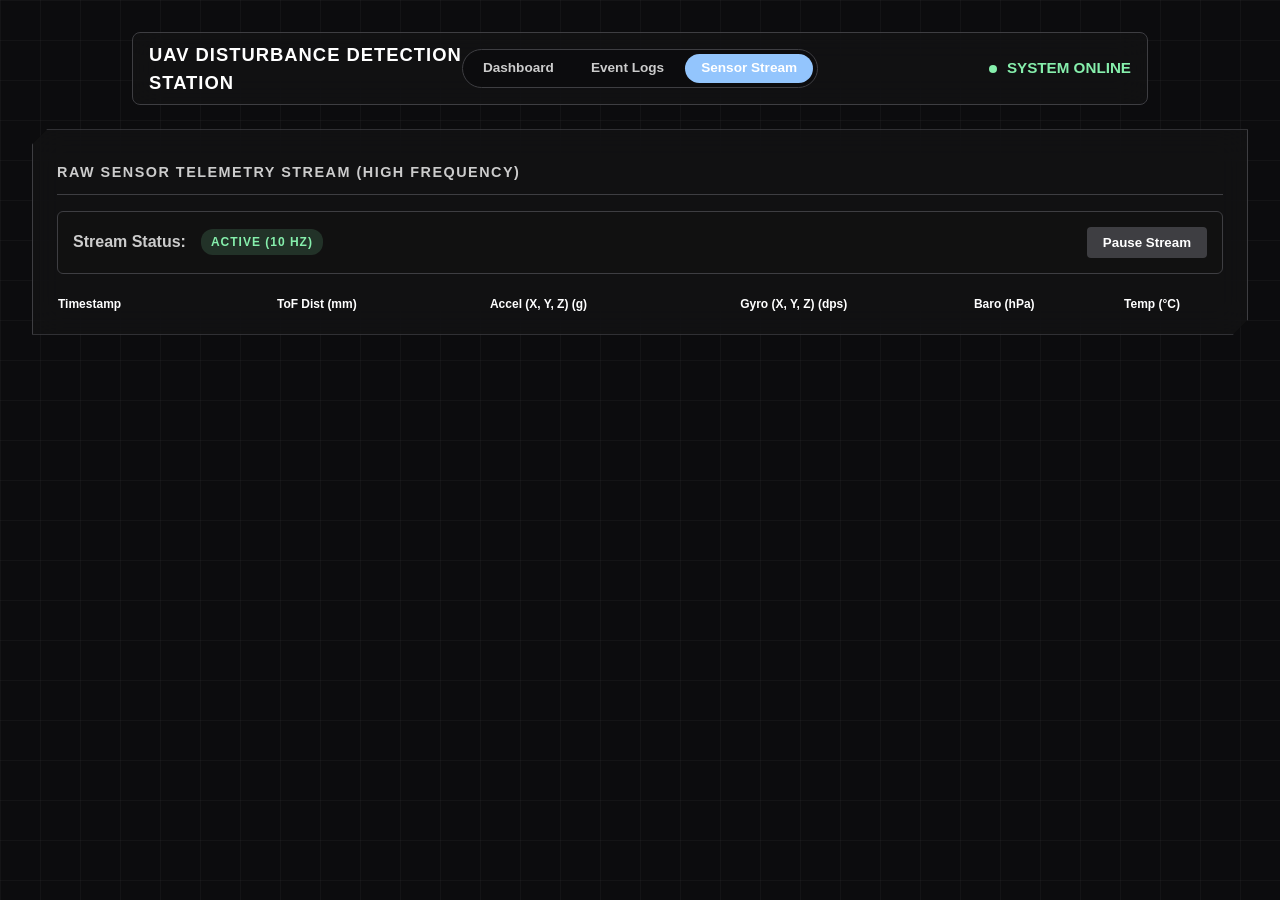
<file: Website/sensors.html>
<!DOCTYPE html>
<html lang="en">
<head>
    <meta charset="UTF-8">
    <meta name="viewport" content="width=device-width, initial-scale=1.0">
    <title>UAV Ground Station - Sensor Stream</title>
    <link href="https://fonts.googleapis.com/css2?family=Inter:wght@400;600;700&family=JetBrains+Mono:wght@400;700&display=swap" rel="stylesheet">
    <link rel="stylesheet" href="css/styles.css">
    <style>
        .sensor-table-container {
            max-height: 600px;
            overflow-y: auto;
        }
        .sensor-table-container::-webkit-scrollbar { width: 8px; }
        .sensor-table-container::-webkit-scrollbar-track { background: var(--terminal-bg); }
        .sensor-table-container::-webkit-scrollbar-thumb { background: var(--border-color); border-radius: 4px; }
        .sensor-table-container::-webkit-scrollbar-thumb:hover { background: #4a5b78; }
        
        #sensorTable th { font-size: 0.75rem; text-align: center; }
        #sensorTable td { font-size: 0.8rem; text-align: center; font-family: "JetBrains Mono", monospace; }
        .data-xyz { display: flex; justify-content: space-between; gap: 8px; width: 120px; margin: 0 auto; }
        .data-x { color: var(--accent-red); }
        .data-y { color: var(--accent-green); }
        .data-z { color: var(--accent-blue); }
    </style>
</head>
<body>
    <div class="top-row">
        <header class="dashboard-header">
            <div class="header-left">
                <h1>UAV DISTURBANCE DETECTION STATION</h1>
            </div>
            
            <div class="nav-links">
                <a href="index.html" class="nav-btn">Dashboard</a>
                <a href="logs.html" class="nav-btn">Event Logs</a>
                <a href="sensors.html" class="nav-btn active">Sensor Stream</a>
            </div>

            <div class="header-right">
                <div class="system-status"><span class="status-indicator"></span> SYSTEM ONLINE</div>
            </div>
        </header>
    </div>

    <div class="card" style="clip-path: polygon(15px 0, 100% 0, 100% calc(100% - 15px), calc(100% - 15px) 100%, 0 100%, 0 15px);">
        <h2>Raw Sensor Telemetry Stream (High Frequency)</h2>
        
        <div class="logs-controls">
            <div class="filters">
                <span class="filter-label">Stream Status:</span>
                <span class="badge badge-green" id="streamStatus">ACTIVE (10 Hz)</span>
            </div>
            <button id="pauseStreamBtn" class="action-btn">Pause Stream</button>
        </div>

        <div class="table-container sensor-table-container">
            <table id="sensorTable" style="width: 100%; border-collapse: collapse;">
                <thead>
                    <tr>
                        <th style="text-align: left;">Timestamp</th>
                        <th>ToF Dist (mm)</th>
                        <th>Accel (X, Y, Z) (g)</th>
                        <th>Gyro (X, Y, Z) (dps)</th>
                        <th>Baro (hPa)</th>
                        <th>Temp (°C)</th>
                    </tr>
                </thead>
                <tbody id="sensorTableBody">
                    <!-- Sensor rows dynamically prepended here -->
                </tbody>
            </table>
        </div>
    </div>

    <script src="js/sensors.js"></script>
</body>
</html>
</file>
<file: Website/css/styles.css>
:root {
    --bg-main: #0c0c0e;
    --bg-card: rgba(20, 20, 22, 0.65);
    --bg-card-hover: rgba(45, 45, 48, 0.75);
    --text-muted: #cccccc;
    --text-bright: #ffffff;
    --accent-green: #86efac;
    /* Pastel green */
    --accent-red: #fca5a5;
    /* Pastel red */
    --accent-blue: #93c5fd;
    /* Pastel blue */
    --accent-warning: #fcd34d;
    /* Pastel yellow */
    --border-color: #3e3e42;
    --terminal-bg: #111111;
}

* {
    box-sizing: border-box;
}

body {
    font-family: "Maple Mono NF", -apple-system, BlinkMacSystemFont, "Segoe UI", Roboto, Helvetica, Arial, sans-serif;
    background-color: var(--bg-main);
    background-image: 
        linear-gradient(rgba(255, 255, 255, 0.03) 1px, transparent 1px),
        linear-gradient(90deg, rgba(255, 255, 255, 0.03) 1px, transparent 1px);
    background-size: 40px 40px;
    color: var(--text-bright);
    line-height: 1.5;
    padding: 32px;
    margin: 0 auto;
}

@keyframes pulse-green {
    0% { box-shadow: 0 0 0 0 rgba(134, 239, 172, 0.7); }
    70% { box-shadow: 0 0 0 10px rgba(134, 239, 172, 0); }
    100% { box-shadow: 0 0 0 0 rgba(134, 239, 172, 0); }
}

@keyframes pulse-red {
    0% { box-shadow: 0 0 0 0 rgba(252, 165, 165, 0.7); }
    70% { box-shadow: 0 0 0 15px rgba(252, 165, 165, 0); }
    100% { box-shadow: 0 0 0 0 rgba(252, 165, 165, 0); }
}

/* UI Elements */
.badge {
    padding: 4px 10px;
    border-radius: 12px;
    font-size: 0.75rem;
    font-weight: 700;
    text-transform: uppercase;
    letter-spacing: 1px;
    display: inline-block;
}
.badge-green { background-color: rgba(134, 239, 172, 0.15); color: var(--accent-green); }
.badge-red { background-color: rgba(252, 165, 165, 0.15); color: var(--accent-red); }
.badge-blue { background-color: rgba(147, 197, 253, 0.15); color: var(--accent-blue); }
.badge-warning { background-color: rgba(252, 211, 77, 0.15); color: var(--accent-warning); }

.progress-container {
    width: 120px;
    height: 6px;
    background-color: rgba(255, 255, 255, 0.1);
    border-radius: 3px;
    overflow: hidden;
}
.progress-fill {
    height: 100%;
    border-radius: 3px;
    transition: width 0.3s ease, background-color 0.3s ease;
    background-color: var(--accent-green);
}
.val-container {
    display: flex;
    align-items: center;
    gap: 12px;
}

.top-row {
    display: flex;
    gap: 32px;
    margin: 0 100px 24px 100px;
    align-items: center;
}

.dashboard-header {
    flex: 1;
    display: grid;
    grid-template-columns: 1fr auto 1fr;
    align-items: center;
    padding: 8px 16px;
    background-color: var(--bg-card);
    backdrop-filter: blur(16px);
    -webkit-backdrop-filter: blur(16px);
    border-radius: 8px;
    border: 1px solid var(--border-color);
}

.header-left {
    display: flex;
    justify-content: flex-start;
}

.dashboard-header h1 {
    font-size: 1.15rem;
    font-weight: 600;
    letter-spacing: 1px;
    color: var(--text-bright);
    margin: 0;
}

.system-status {
    font-size: 0.95rem;
    font-weight: bold;
    display: flex;
    align-items: center;
    color: var(--accent-green);
    transition: color 0.3s ease;
}

.status-indicator {
    width: 8px;
    height: 8px;
    background-color: var(--accent-green);
    border-radius: 50%;
    margin-right: 10px;
    transition: background-color 0.3s ease;
    animation: pulse-green 2s infinite;
}

.hud-layout {
    display: grid;
    grid-template-columns: 1fr 380px 1fr;
    gap: 32px;
    margin-bottom: 24px;
    align-items: start;
}

.hud-panel {
    display: flex;
    flex-direction: column;
    gap: 20px;
}

.hud-center-panel {
    display: flex;
    flex-direction: column;
    align-items: center;
    gap: 32px;
}

.massive-visualizer {
    perspective: 800px;
    width: 380px;
    height: 380px;
    border-radius: 50%;
    border: 2px solid rgba(147, 197, 253, 0.4);
    box-shadow: 0 0 30px rgba(147, 197, 253, 0.2), inset 0 0 50px rgba(147, 197, 253, 0.15);
    display: flex;
    align-items: center;
    justify-content: center;
    background: radial-gradient(circle, rgba(147, 197, 253, 0.08) 0%, transparent 60%);
    position: relative;
}

.massive-visualizer::after {
    content: '';
    position: absolute;
    top: -10px; left: -10px; right: -10px; bottom: -10px;
    border: 1px dashed rgba(134, 239, 172, 0.3);
    border-radius: 50%;
    animation: rotate 20s linear infinite;
    pointer-events: none;
}

@keyframes rotate {
    from { transform: rotate(0deg); }
    to { transform: rotate(360deg); }
}

.card {
    background-color: var(--bg-card);
    backdrop-filter: blur(16px);
    -webkit-backdrop-filter: blur(16px);
    border: 1px solid var(--border-color);
    padding: 20px 24px;
    transition: background-color 0.2s ease, border-color 0.2s ease;
    clip-path: polygon(15px 0, 100% 0, 100% calc(100% - 15px), calc(100% - 15px) 100%, 0 100%, 0 15px);
}

.card:hover {
    background-color: var(--bg-card-hover);
    border-color: #3b4b6b;
}

.card h2 {
    font-size: 0.9rem;
    color: var(--text-muted);
    text-transform: uppercase;
    letter-spacing: 1.5px;
    margin-bottom: 16px;
    border-bottom: 1px solid var(--border-color);
    padding-bottom: 10px;
}

.data-row {
    display: flex;
    justify-content: space-between;
    align-items: center;
    padding: 10px 0;
}

.data-row:last-child {
    border-bottom: none;
    padding-bottom: 0;
}

.label {
    color: var(--text-muted);
    font-size: 0.95rem;
}

.value {
    font-weight: 600;
    font-family: "JetBrains Mono", "Courier New", Courier, monospace;
    color: var(--text-bright);
    transition: color 0.2s ease;
}

.decision-card {
    /* Removed heavy top border for minimalism */
}

/* Logs Section */
.logs-section {
    grid-column: 1 / -1;
    padding: 0;
    overflow: hidden;
}

.logs-section h2 {
    margin: 20px 20px 0 20px;
    border-bottom: none;
    padding-bottom: 10px;
}

.log-terminal {
    background-color: var(--terminal-bg);
    border-top: 1px solid var(--border-color);
    height: 280px;
    overflow-y: auto;
    padding: 16px 20px;
    font-family: "JetBrains Mono", "Courier New", Courier, monospace;
    font-size: 0.85rem;
    line-height: 1.6;
}

.log-entry {
    margin-bottom: 6px;
    word-wrap: break-word;
    display: flex;
    gap: 12px;
}

.log-timestamp {
    color: #4a5b78;
    user-select: none;
}

.log-content {
    flex: 1;
}

.log-info .log-content {
    color: var(--text-muted);
}

.log-warn .log-content {
    color: var(--accent-warning);
}

.log-alert .log-content {
    color: var(--accent-red);
    font-weight: bold;
}

.log-nominal .log-content {
    color: var(--accent-green);
}

/* Dynamic state coloring */
.text-nominal {
    color: var(--accent-green) !important;
}

.text-alert {
    color: var(--accent-red) !important;
}

.text-warning {
    color: var(--accent-warning) !important;
}

/* Custom Scrollbar for Terminal */
.log-terminal::-webkit-scrollbar {
    width: 8px;
}

.log-terminal::-webkit-scrollbar-track {
    background: var(--terminal-bg);
}

.log-terminal::-webkit-scrollbar-thumb {
    background: var(--border-color);
    border-radius: 4px;
}

.log-terminal::-webkit-scrollbar-thumb:hover {
    background: #4a5b78;
}

/* Nav Links */
.header-right {
    display: flex;
    justify-content: flex-end;
    align-items: center;
}

.nav-links {
    display: flex;
    gap: 5px;
    background: var(--bg-main);
    padding: 4px;
    border-radius: 20px;
    border: 1px solid var(--border-color);
}

.nav-btn {
    text-decoration: none;
    color: var(--text-muted);
    font-size: 0.85rem;
    font-weight: 600;
    padding: 4px 16px;
    border-radius: 16px;
    transition: background-color 0.2s, color 0.2s;
}

.nav-btn:hover {
    color: var(--text-bright);
    background-color: var(--bg-card-hover);
}

.nav-btn.active {
    color: #fff;
    background-color: var(--accent-blue);
}

/* Event Logs Page Styles */
.logs-controls {
    display: flex;
    justify-content: space-between;
    align-items: center;
    margin-bottom: 20px;
    padding: 15px;
    background-color: var(--terminal-bg);
    border: 1px solid var(--border-color);
    border-radius: 6px;
}

.filters {
    display: flex;
    align-items: center;
    max-width: 75%;
    overflow: hidden;
}

.filter-label {
    margin-right: 15px;
    color: var(--text-muted);
    white-space: nowrap;
    font-weight: 600;
}

.filter-pills {
    display: flex;
    overflow-x: auto;
    gap: 10px;
    padding-bottom: 2px;
    /* Hide scrollbar */
    -ms-overflow-style: none;
    scrollbar-width: none;
}

.filter-pills::-webkit-scrollbar {
    display: none;
}

.filter-pill {
    background-color: var(--bg-card);
    color: var(--text-muted);
    border: 1px solid var(--border-color);
    padding: 6px 16px;
    border-radius: 20px;
    cursor: pointer;
    font-size: 0.85rem;
    font-weight: 600;
    white-space: nowrap;
    transition: all 0.2s ease;
    outline: none;
}

.filter-pill:hover {
    background-color: var(--bg-card-hover);
    color: var(--text-bright);
}

.filter-pill.active {
    background-color: var(--terminal-bg);
    color: var(--text-bright);
    /* border-color is set dynamically via JS */
}

.action-btn {
    background-color: var(--border-color);
    color: var(--text-bright);
    border: none;
    padding: 8px 16px;
    border-radius: 4px;
    cursor: pointer;
    font-weight: 600;
    transition: background-color 0.2s;
}

.action-btn:hover {
    background-color: #3b4b6b;
}

.table-container {
    overflow-x: auto;
}

#logsTable {
    width: 100%;
    border-collapse: collapse;
    font-family: "JetBrains Mono", "Courier New", Courier, monospace;
    font-size: 0.9rem;
}

#logsTable th,
#logsTable td {
    padding: 12px 15px;
    text-align: left;
    border-bottom: 1px solid var(--border-color);
}

#logsTable th {
    background-color: var(--terminal-bg);
    color: var(--text-muted);
    font-weight: 600;
    text-transform: uppercase;
    letter-spacing: 1px;
    font-size: 0.85rem;
}

#logsTable tbody tr:hover {
    background-color: var(--bg-card-hover);
}

.type-badge {
    padding: 4px 8px;
    border-radius: 4px;
    font-size: 0.8rem;
    font-weight: bold;
}

/* RAE Alert Banner Styles */
.alert-banner {
    display: flex;
    flex-direction: column;
    gap: 16px;
    width: 100%;
}

.alert-box {
    background-color: var(--bg-card);
    backdrop-filter: blur(16px);
    -webkit-backdrop-filter: blur(16px);
    border: 1px solid var(--border-color);
    padding: 20px;
    display: flex;
    flex-direction: column;
    justify-content: center;
    border-left: 4px solid var(--border-color);
    clip-path: polygon(15px 0, 100% 0, 100% calc(100% - 15px), calc(100% - 15px) 100%, 0 100%, 0 15px);
}

.issue-box {
    border-left-color: var(--accent-red);
}

.decision-box {
    border-left-color: var(--accent-blue);
}

.alert-label {
    font-size: 0.85rem;
    color: var(--text-muted);
    text-transform: uppercase;
    letter-spacing: 1px;
    margin-bottom: 8px;
    font-weight: 600;
}

.alert-message {
    font-size: 1.15rem;
    color: var(--text-bright);
    font-weight: bold;
    font-family: "JetBrains Mono", "Courier New", Courier, monospace;
}
</file>
